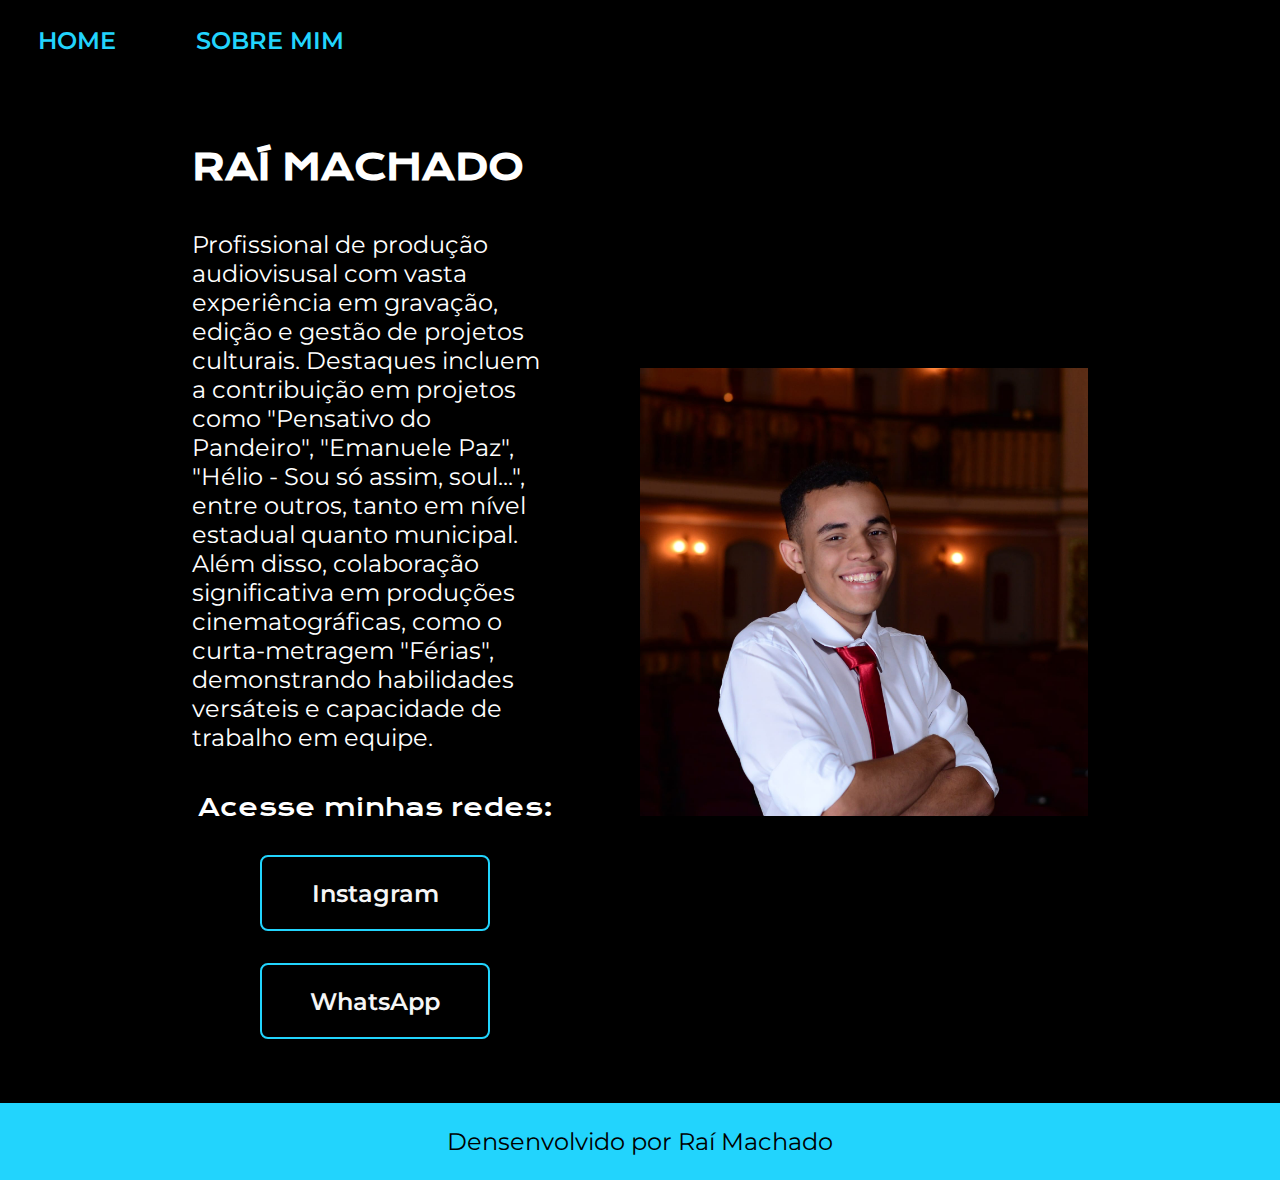
<file: index.html>
<!DOCTYPE html>
<html lang="pt">
<head>
    <meta charset="UTF-8">
    <meta http-equiv="X-UA-Compatible" content="IE=edge">
    <meta name="viewport" content="width=device-width, initial-scale=1.0">
    <title>Portifolio</title>
    <link rel="stylesheet" href="./estilos/style.css">
</head>
<body>
   <header class="cabeçalho">
    <nav class="menu">
        <a class="botao_menu" href="portifolio.html">HOME</a>
        <a class="botao_menu" href="about.html">SOBRE MIM</a>
    </nav>
   </header> 
   <main class="Apres">
    <section class="Apes_conteudo">
        <h1 class="Apes_conteudo_nome">RAÍ MACHADO</h1>
        <p class="Apes_conteudo_nome2">Profissional de produção audiovisusal com vasta experiência em gravação, edição e gestão de projetos culturais. Destaques incluem a contribuição em projetos como "Pensativo do Pandeiro", "Emanuele Paz", "Hélio - Sou só assim, soul...", entre outros, tanto em nível estadual quanto municipal. Além disso, colaboração significativa em produções cinematográficas, como o curta-metragem "Férias", demonstrando habilidades versáteis e capacidade de trabalho em equipe.</p>
        <div class="links">
            <h2 class="subtitulo">Acesse minhas redes:</h2>
            <a class="botoes"  href="https://www.instagram.com/rai_com_i/" >Instagram</a>
            <a class="botoes" href="https://api.whatsapp.com/send?phone=5598983109773&text=Ol%C3%A1,%20Ra%C3%AD!%20Tudo%20bem?">WhatsApp</a>
        </div>
    </section>
        <img class="imagem" src="./fotos/html.jpeg"  alt="Foto do Raí">
    
    </main>    
    <footer class="rodape">
        <p>Densenvolvido por Raí Machado</p>
    </footer>
</body> 
</html>
</file>
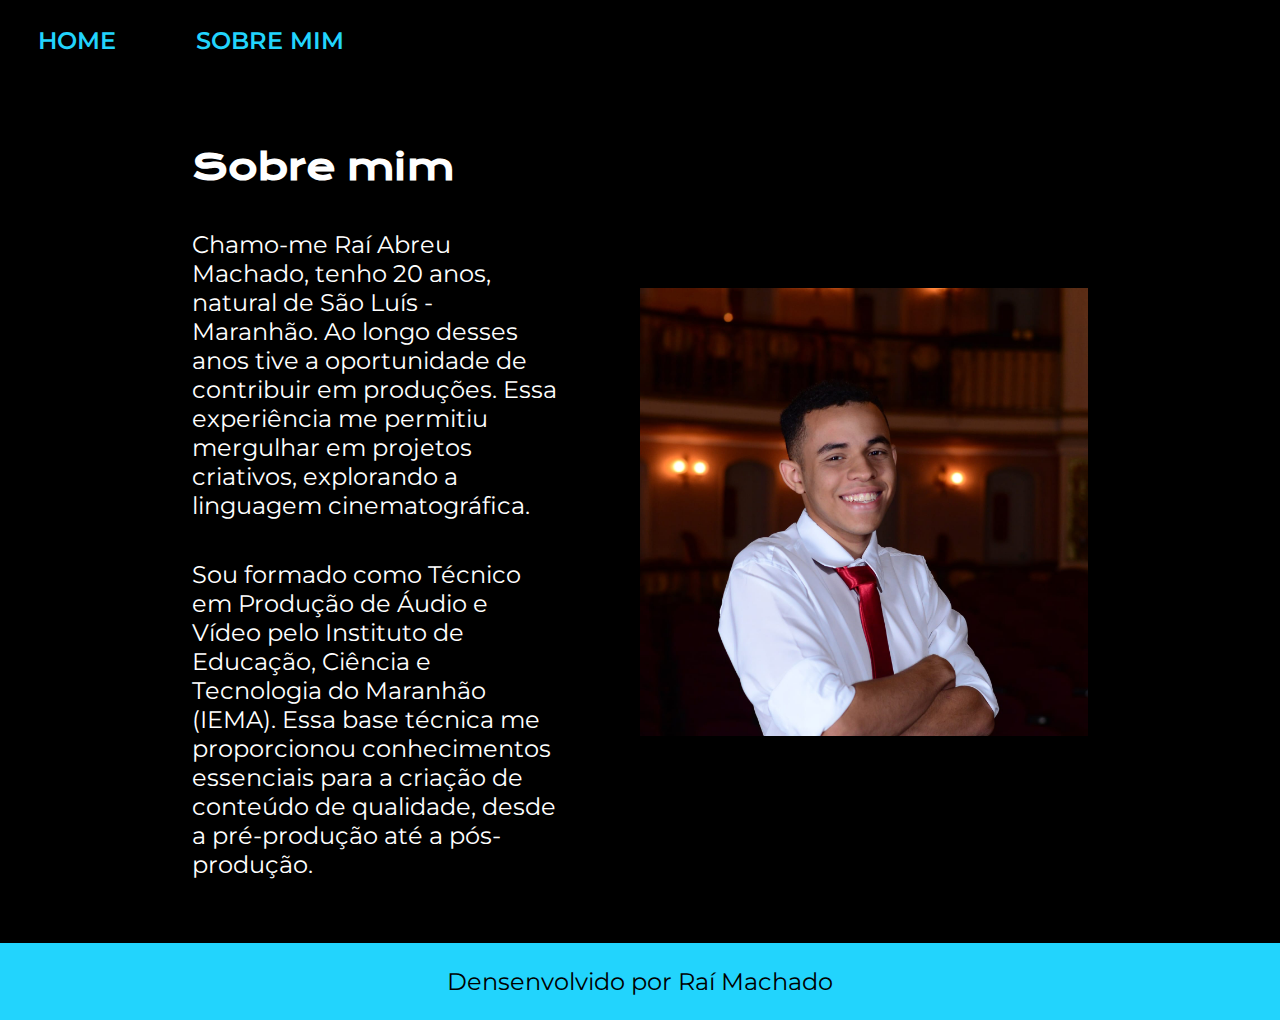
<file: about.html>
<!DOCTYPE html>
<html lang="pt-br">
<head>
    <meta charset="UTF-8">
    <meta name="viewport" content="width=device-width, initial-scale=1.0">
    <title>Sobre mim</title>
    <link rel="stylesheet" href="estilos/style.css">
</head>
<body>
  <header class="cabeçalho">
    <nav class="menu">
        <a class="botao_menu" href="portifolio.html">HOME</a>
        <a class="botao_menu" href="about.html">SOBRE MIM</a>
    </nav>
   </header> 
  <main class="Apres">
    <section class="Apes_conteudo">
        <h1 class="Apes_conteudo_nome">Sobre mim</h1>
        <p class="Apes_conteudo_nome2">Chamo-me Raí Abreu Machado, tenho 20 anos, natural de São Luís - Maranhão. Ao longo desses anos tive a oportunidade de contribuir em produções. Essa experiência me permitiu mergulhar em projetos criativos, explorando a linguagem cinematográfica.</p>
        <p class="Apes_conteudo_nome2">Sou formado como Técnico em Produção de Áudio e Vídeo pelo Instituto de Educação, Ciência e Tecnologia do Maranhão (IEMA). Essa base técnica me proporcionou conhecimentos essenciais para a criação de conteúdo de qualidade, desde a pré-produção até a pós-produção.</p>
    </section>
        
    <img class="imagem" src="./fotos/html.jpeg" alt="Foto do Raí">
  </main>
  <footer class="rodape">
    <p>Densenvolvido por Raí Machado</p>
</footer>
</body>
</html>
</file>
<file: estilos/style.css>
@import url('https://fonts.googleapis.com/css2?family=Montserrat:ital,wght@0,100..900;1,100..900&display=swap');
@import url('https://fonts.googleapis.com/css2?family=Krona+One&family=Montserrat:ital,wght@0,100..900;1,100..900&display=swap');
* {
    margin: 0;
    padding: 0;
}

body {
    box-sizing: border-box;
    background-color:black;
    color: white;
}

.Apres{ 
    margin: 5% 15%;
    display: flex;
    align-items: center;
    justify-content: space-between;
    gap: 82px;

}

.Apes_conteudo{
    width: 50%;
    display: flex;
    flex-direction: column;
    gap: 40px;
}
.cabecalho{
    padding: 2% 0%  0%  15%;
}

.menu{
    display: flex;
    padding: 2% 3% ;
    gap: 80px;
}

.botao_menu{
    font-family: "Montserrat", sans-serif;
    font-size: 1.5rem;
    font-weight: 600;
    color: #22d4fd;
    text-decoration: none;

}

.Apes_conteudo_nome{
    font-size: 2.25rem;
    font-family: "Krona One", sans-serif;
}


.Apes_conteudo_nome2{
    font-size: 1.5rem;
    font-family: "Montserrat", sans-serif;
}

.links{
    display: flex;
    gap: 32px;
    flex-direction: column;
    justify-content: space-between;
    align-items: center;
}

.botoes{
    /* background-color: #22d4fd; */
    width: 50%;
    text-align: center;
    border-radius: 8px;
    font-size: 1.5rem;
    border: 2px solid #22d4fd; 
    padding: 21.5px ;
    text-decoration: none;
    color: #F6F6F6;
    font-family: "Montserrat", sans-serif;
    font-weight: 600;
}

.botoes:hover{
    background-color: #272727;
}

.subtitulo{
    font-family: "Krona One", sans-serif;
    font-weight: 400;
    font-size: 1.5rem;
}

.rodape{
    color: #000000;
    background-color:#22d4fd;
    padding: 24px;
    text-align: center;
    font-family:"Montserrat", sans-serif;
    font-size: 1.5rem;
    font-weight: 400;
}

.imagem{
    width:50%;
}

@media(max-width:1200px){

    .cabecalho{
        padding: 10%;
    }

    .menu{
        justify-content: center;
    }

    .Apres{
        flex-direction: column-reverse;
        padding: 5%;
    }

    .Apes_conteudo{
        width: auto;
    }

        .imagem{
        width: 100%;
    }

    .Apes_conteudo_nome{
    font-size: 1.5rem;
    text-align: justify;
    font-family: "Krona One", sans-serif;
}


    .Apes_conteudo_nome2{
    font-size: 1rem;
    text-align: justify;
    font-family: "Montserrat", sans-serif;
}
    .subtitulo{
    font-family: "Krona One", sans-serif;
    font-weight: 400;
    font-size: 1rem;
}
    .botoes{
    /* background-color: #22d4fd; */
    width: 50%;
    text-align: center;
    border-radius: 8px;
    font-size: 1rem;
    border: 2px solid #22d4fd; 
    padding: 18.5px ;
    text-decoration: none;
    color: #F6F6F6;
    font-family: "Montserrat", sans-serif;
    font-weight: 600;
    
}

.rodape{
    color: #000000;
    background-color:#22d4fd;
    padding: 18px;
    text-align: center;
    font-family:"Montserrat", sans-serif;
    font-size: 1rem;
    font-weight: 400;
</file>
